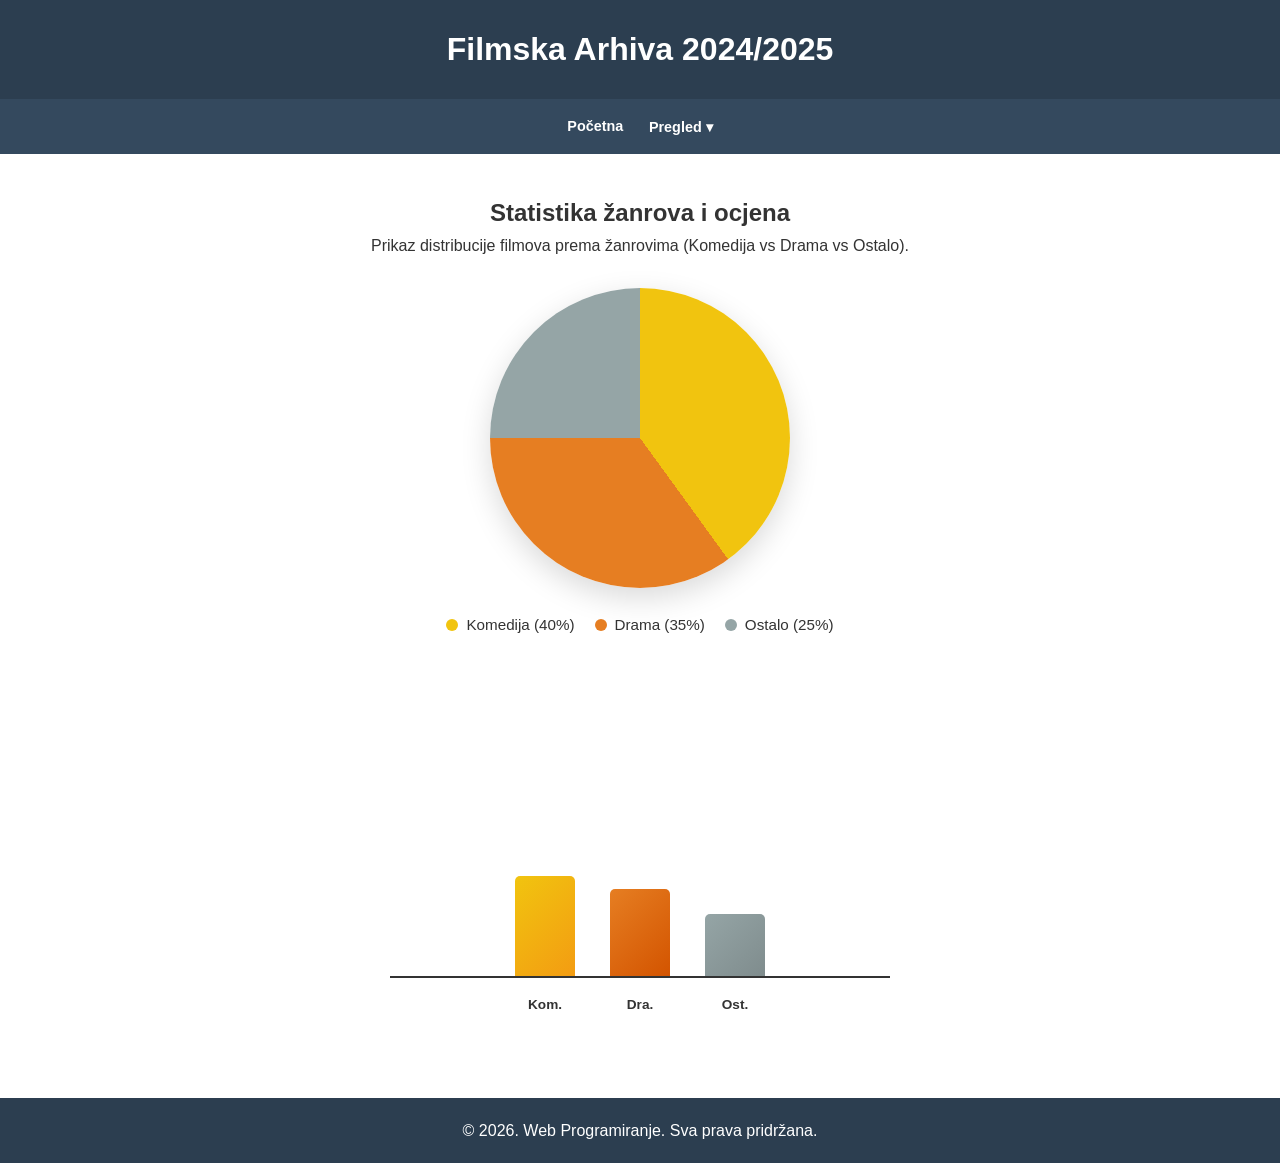
<file: grafikon.html>
<!DOCTYPE html>
<html lang="hr">
<head>
    <meta charset="UTF-8">
    <meta name="viewport" content="width=device-width, initial-scale=1.0">
    <meta name="description" content="Vizualizacija filmskih žanrova pomoću CSS-only grafikona.">
    <title>Filmska Arhiva | Grafikon</title>
    <link rel="stylesheet" href="style.css">
    <link rel="stylesheet" href="style_grafikon.css">
</head>
<body>

    <header>
    <h1>Filmska Arhiva 2024/2025</h1>
    </header>

    <nav aria-label="Glavni izbornik">
        <ul class="nav-links">
            <li><a href="index.html">Početna</a></li>
            <li class="dropdown">
                <button class="dropbtn">Pregled ▾</button>
                <ul class="dropdown-content">
                    <li><a href="grafikon.html">Grafički prikaz</a></li>
                    <li><a href="slike.html">Galerija slika</a></li>
                </ul>
            </li>
        </ul>
    </nav>

    <main class="chart-main">
        <section class="chart-container">
            <h2>Statistika žanrova i ocjena</h2>
            <p>Prikaz distribucije filmova prema žanrovima (Komedija vs Drama vs Ostalo).</p>

            <div class="pie-wrapper">
                <div class="pie-chart" aria-label="Kružni grafikon udjela filmskih žanrova"></div>
                <ul class="chart-legend">
                    <li><span class="dot comedy"></span> Komedija (40%)</li>
                    <li><span class="dot drama"></span> Drama (35%)</li>
                    <li><span class="dot other"></span> Ostalo (25%)</li>
                </ul>
            </div>

            <div class="histogram-wrapper">
                <div class="bar" style="--h: 40%; --color: var(--comedy-color);" data-info="Komedija: 40%" data-label="Kom."></div>
                <div class="bar" style="--h: 35%; --color: var(--drama-color);" data-info="Drama: 35%" data-label="Dra."></div>
                <div class="bar" style="--h: 25%; --color: var(--other-color);" data-info="Ostalo: 25%" data-label="Ost."></div>
            </div>
        </section>
    </main>

    <footer>
        <p>&copy; 2026. Web Programiranje. Sva prava pridržana.</p>
    </footer>

</body>
</html>
</file>
<file: style.css>
:root {
    --primary-color: #2c3e50;
    --accent-color: #3498db;
    --bg-color: #f4f7f6;
    --white: #ffffff;
    --transition: all 0.3s ease;
}

* {
    box-sizing: border-box;
    margin: 0;
    padding: 0;
}

body {
    font-family: 'Segoe UI', Tahoma, Geneva, Verdana, sans-serif;
    background-color: var(--bg-color);
    color: #333;
    line-height: 1.6;
    display: flex;
    flex-direction: column;
    min-height: 100vh;
    width: 100%;
    max-width: 100vw;
    overflow-x: hidden;
}

header {
    background-color: var(--primary-color);
    color: white;
    text-align: center;
    padding: 1.5rem 0;
}

main {
    flex: 1;
    width: 100%;
}

nav {
    background-color: #34495e;
    padding: 0 2%;
    width: 100%;
}

.nav-links {
    display: flex;
    flex-direction: row;
    list-style: none;
    justify-content: center;
    align-items: center; 
    flex-wrap: nowrap;
}

.nav-links li { 
    position: relative; 
    list-style: none;
}

.nav-links li a, 
.dropbtn {
    color: white;
    text-decoration: none;
    padding: 1rem 0.8rem;
    display: block;
    font-weight: bold;
    font-size: 0.9rem;
    background: none;
    border: none;
    cursor: pointer;
    transition: var(--transition);
    white-space: nowrap;
}

.nav-links li a:hover, 
.dropbtn:hover {
    background-color: rgba(255, 255, 255, 0.1);
    color: var(--accent-color);
}

.dropdown-content {
    display: none;
    position: absolute;
    top: 100%; 
    left: 0;
    background-color: var(--primary-color);
    min-width: 140px;
    z-index: 1000;
    box-shadow: 0 8px 16px rgba(0,0,0,0.2);
    list-style: none;
}

.dropdown:hover .dropdown-content {
    display: block;
}

.dropdown-content li a {
    padding: 10px 15px;
    font-size: 0.85rem;
}

.btn-more {
    display: block;
    width: fit-content;
    margin: 20px auto 0 auto;
    background-color: var(--accent-color);
    color: white;
    text-decoration: none;
    padding: 12px 25px;
    border-radius: 50px;
    font-weight: bold;
    text-transform: uppercase; 
    font-size: 0.85rem;
    letter-spacing: 1px;
    transition: var(--transition);
    box-shadow: 0 4px 15px rgba(52, 152, 219, 0.3);
    text-align: center;
}

.btn-more:hover {
    background-color: #2980b9;
    transform: translateY(-3px); 
    box-shadow: 0 6px 20px rgba(52, 152, 219, 0.4);
    color: white;
}

.btn-more:active {
    transform: translateY(-1px);
}

.main-grid {
    display: grid;
    grid-template-columns: 1fr 320px; 
    gap: 20px;
    padding: 20px 5%;
    max-width: 1200px;
    margin: 0 auto;
    width: 100%;
}

.table-container {
    background: var(--white);
    padding: 15px;
    border-radius: 8px;
    box-shadow: 0 4px 6px rgba(0,0,0,0.05);
    width: 100%;
    overflow: hidden;
}

.scroll-wrapper {
    overflow-x: auto;
    width: 100%;
    -webkit-overflow-scrolling: touch;
}

table {
    width: 100%;
    border-collapse: collapse;
    font-size: 0.85rem;
    min-width: 500px;
}

th, td {
    padding: 10px 8px;
    border: 1px solid #ddd;
    text-align: center;
}

.sidebar-right {
    background: var(--white);
    padding: 20px;
    border-radius: 8px;
    box-shadow: 0 4px 6px rgba(0,0,0,0.05);
    width: 100%;
}

.interactive-img {
    width: 100%;
    max-width: 100%;
    height: auto;
    border-radius: 5px;
    display: block;
    margin: 0 auto;
}

@media (max-width: 1000px) {
    .main-grid {
        grid-template-columns: 1fr;
    }
}

@media (max-width: 600px) {
    .nav-links li a, .dropbtn {
        padding: 0.8rem 0.5rem;
        font-size: 0.8rem;
    }

    .main-grid {
        padding: 15px 3%;
    }

    table {
        font-size: 0.75rem;
    }

    header h1 {
        font-size: 1.3rem;
    }
}

footer {
    background-color: var(--primary-color);
    color: white;
    padding: 20px;
    text-align: center;
    width: 100%;
}
</file>
<file: style_grafikon.css>
:root {
    --comedy-color: linear-gradient(135deg, #f1c40f, #f39c12);
    --drama-color: linear-gradient(135deg, #e67e22, #d35400);
    --other-color: linear-gradient(135deg, #95a5a6, #7f8c8d);
    --chart-size: 300px;
    --transition-speed: 0.5s;
}

.chart-main {
    padding: 40px 5%;
    display: flex;
    flex-direction: column;
    align-items: center;
    background-color: #fff;
    min-height: 80vh;
}

.chart-container {
    width: 100%;
    max-width: 800px;
    display: flex;
    flex-direction: column;
    align-items: center;
    text-align: center;
}

.pie-wrapper {
    display: flex;
    flex-direction: column;
    align-items: center;
    margin: 30px 0;
}

.pie-chart {
    width: var(--chart-size);
    height: var(--chart-size);
    border-radius: 50%;
    background: conic-gradient(
        #f1c40f 0% 40%, 
        #e67e22 40% 75%, 
        #95a5a6 75% 100%
    );
    box-shadow: 0 10px 30px rgba(0,0,0,0.15);
    transition: transform var(--transition-speed);
    animation: rotateIn 1.5s ease-out;
}

.pie-chart:hover {
    transform: scale(1.05);
}

.chart-legend {
    list-style: none;
    margin-top: 25px;
    padding: 0;
    display: flex;
    gap: 20px;
    flex-wrap: wrap;
    justify-content: center;
}

.chart-legend li {
    display: flex;
    align-items: center;
    font-size: 0.95rem;
}

.dot {
    height: 12px;
    width: 12px;
    border-radius: 50%;
    display: inline-block;
    margin-right: 8px;
}

.dot.comedy { background: #f1c40f; }
.dot.drama { background: #e67e22; }
.dot.other { background: #95a5a6; }

.histogram-wrapper {
    display: flex;
    align-items: flex-end;
    justify-content: center;
    gap: 35px;
    height: 250px;
    margin: 60px 0 80px 0;
    padding: 0 20px;
    border-bottom: 2px solid #333;
    width: 100%;
    max-width: 500px;
}

.bar {
    flex: 1;
    max-width: 60px;
    background: var(--color);
    border-radius: 5px 5px 0 0;
    position: relative;
    cursor: pointer;
    height: 0;
    animation: growBar 1.5s ease-out forwards;
    transition: filter 0.3s;
}

.bar:hover {
    filter: brightness(1.1);
}

.bar:hover::after {
    content: attr(data-info);
    position: absolute;
    top: -45px;
    left: 50%;
    transform: translateX(-50%);
    background: #2c3e50;
    color: #fff;
    padding: 5px 10px;
    font-size: 0.75rem;
    border-radius: 3px;
    white-space: nowrap;
    z-index: 10;
}

.bar::before {
    content: attr(data-label);
    position: absolute;
    bottom: -40px;
    left: 50%;
    transform: translateX(-50%);
    font-size: 0.85rem;
    font-weight: bold;
    color: #333;
}

@keyframes rotateIn {
    from { transform: rotate(-180deg) scale(0); opacity: 0; }
    to { transform: rotate(0) scale(1); opacity: 1; }
}

@keyframes growBar {
    from { height: 0; }
    to { height: var(--h); }
}

@media (max-width: 600px) {
    :root {
        --chart-size: 220px;
    }
    
    .histogram-wrapper {
        height: 180px;
        gap: 20px;
    }
    
    .bar::before {
        font-size: 0.7rem;
        bottom: -35px;
    }

    .chart-legend {
        flex-direction: column;
        align-items: flex-start;
        gap: 10px;
    }
}
</file>
